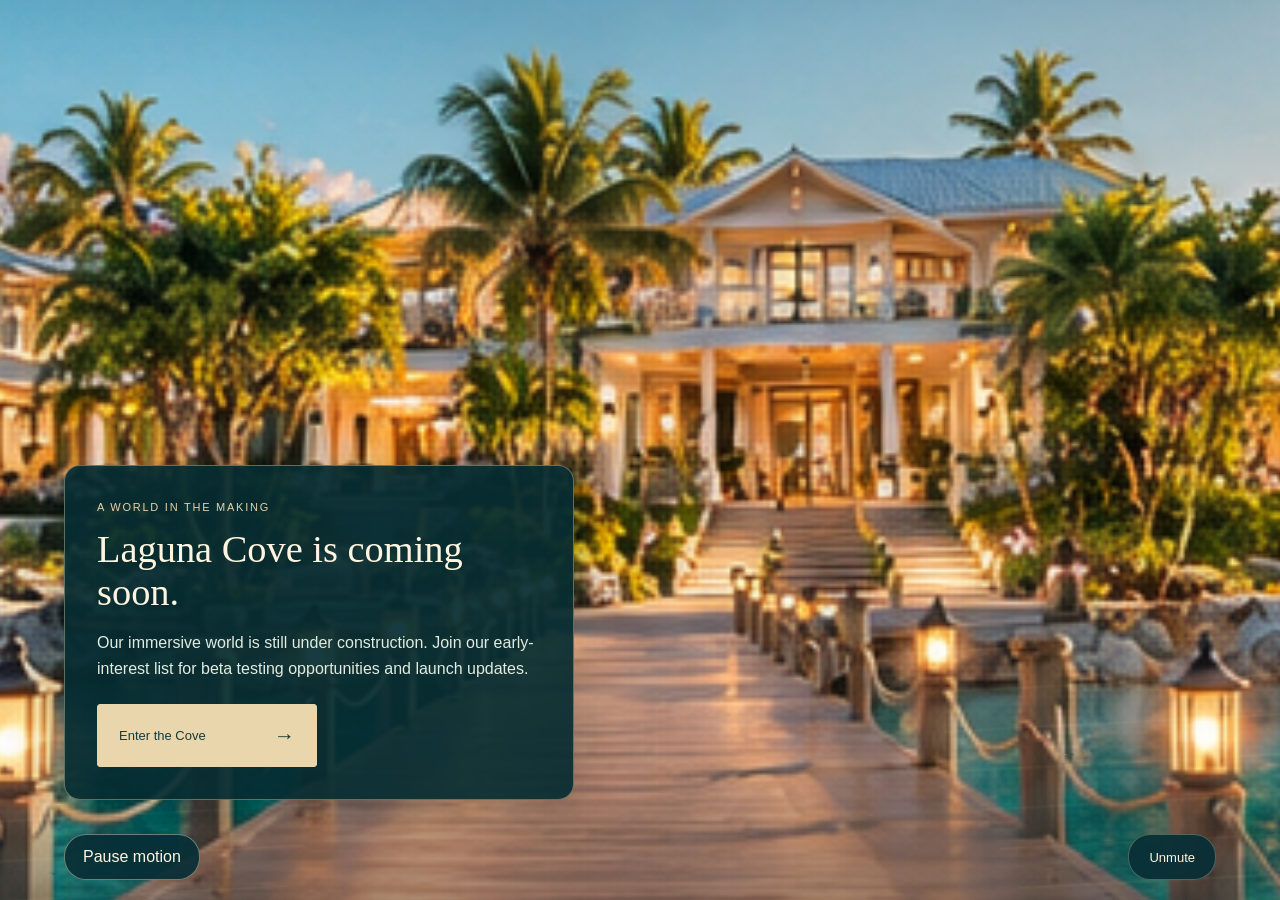
<file: index.html>
<!doctype html><html lang="en"><head><meta charset="utf-8"><meta name="viewport" content="width=device-width,initial-scale=1,viewport-fit=cover"><meta name="description" content="Laguna Cove is coming to life. Join our free early-interest list for beta testing opportunities and launch updates."><meta name="referrer" content="no-referrer"><meta name="theme-color" content="#062d32"><title>Laguna Cove · Coming to life</title>  <script type="module" crossorigin src="/assets/index-U1lv9lij.js"></script>
  <link rel="stylesheet" crossorigin href="/assets/index-CxpvNHzs.css">
</head><body><div id="root"></div><noscript>Please enable JavaScript to explore the Cove and join the list. Contact hello@laguna-cove.com for help.</noscript></body></html>
</file>
<file: assets/index-CxpvNHzs.css>
:root{--kb-inset:0px;color:#d4e5e1;--lightningcss-light: ;--lightningcss-dark:initial;color-scheme:dark;font-synthesis:none;text-rendering:optimizelegibility;-webkit-font-smoothing:antialiased;-moz-osx-font-smoothing:grayscale;background:#061e25;font:16px/1.5 DM Sans,Segoe UI,sans-serif}body{margin:0}#root{width:100%;min-height:100svh}h1,h2,h3{font-family:var(--heading,Georgia, serif);color:var(--text-h,#f7eedc);font-weight:500}p{margin:0}a{color:inherit}button,summary{touch-action:manipulation}.app-status{z-index:50;top:env(safe-area-inset-top,0px);color:#f7eedc;background:#061e25;border:1px solid #e7c48a;border-radius:12px;flex-wrap:wrap;align-items:center;gap:12px;padding:12px;display:flex;position:fixed;left:12px;right:12px}.app-status p{flex:240px}.app-status button{min-height:44px;padding:8px 12px}.intake-shell{--ink:#d8f4ef;--muted:#b1cfcb;--glow:#8bddd2;box-sizing:border-box;min-height:100svh;color:var(--ink);background:radial-gradient(at 10% 90%,#17616b70,#0000 55%),linear-gradient(140deg,#041923,#0b343e);font:15px/1.7 system-ui,sans-serif}.intake-shell *{box-sizing:border-box}.intake-shell [hidden]{display:none!important}.intake-shell nav{justify-content:space-between;align-items:center;gap:20px;max-width:1320px;margin:auto;padding:30px 5%;display:flex}.intake-shell a{color:var(--glow)}.intake-brand{letter-spacing:.2em;font:16px Georgia,serif;text-decoration:none;color:var(--ink)!important}.intake-shell nav>span,.intake-eyebrow{letter-spacing:.2em;color:var(--glow);font-size:10px}.intake-layout{grid-template-columns:1fr 1.1fr;align-items:start;gap:8%;max-width:1240px;margin:auto;padding:45px 5% 65px;display:grid}.intake-intro{padding-top:40px;position:sticky;top:60px}.intake-intro h1{letter-spacing:-.025em;margin:22px 0;font:clamp(36px,4.4vw,61px)/1.14 Georgia,serif}.intake-intro>p{max-width:44ch;color:var(--muted)}.intake-intro .intake-tagline{color:var(--glow);font:italic 22px/1.5 Georgia,serif}.intake-rule{background:var(--glow);width:80px;height:1px;margin:35px 0}.intake-intro .intake-wait{margin-top:36px;font-size:13px}.intake-card{background:#082831e6;border:1px solid #91d6cc33;border-radius:20px;padding:clamp(24px,3vw,40px);box-shadow:0 24px 70px #00141a35}.intake-card h2{margin:10px 0 12px;font:32px/1.2 Georgia,serif}.intake-card p{color:var(--muted)}.intake-card form{margin-top:25px}.intake-contact{grid-template-columns:1fr 1.3fr;gap:16px;display:grid}.intake-card label,.intake-card legend{color:var(--ink);font-size:13px}.intake-card input:not([type=radio]),.intake-card textarea{width:100%;color:var(--ink);font:inherit;background:#031e27;border:1px solid #7caea950;border-radius:8px;min-width:0;margin:7px 0 0;padding:12px;display:block}.intake-card textarea{resize:vertical}.intake-card textarea::placeholder{color:#93b4b1}.intake-card fieldset{border:0;margin:25px 0;padding:0}.intake-card legend{margin-bottom:10px}.intake-option{cursor:pointer;border:1px solid #7caea938;border-radius:9px;gap:12px;margin-bottom:9px;padding:13px;display:flex}.intake-option:has(input:checked){border-color:var(--glow);background:#164a50}.intake-option input{accent-color:#8bddd2;flex-shrink:0;width:16px;height:16px;margin-top:5px}.intake-option strong{font-size:13px;font-weight:500}.intake-option small{color:var(--muted);margin-top:4px;font-size:12px;line-height:1.55;display:block}.intake-optional{color:var(--muted)}.intake-card .intake-privacy,.intake-fineprint{font-size:11px;line-height:1.7}.intake-submit{color:#082c32;cursor:pointer;background:#9be0d2;border:0;border-radius:8px;justify-content:space-between;align-items:center;width:100%;min-height:48px;padding:13px 18px;font:600 14px system-ui,sans-serif;display:flex}.intake-submit:disabled{opacity:.65;cursor:wait}.intake-fineprint{text-align:center}.intake-shell :focus-visible{outline-offset:4px;outline:2px solid #b1f5df}.intake-shell footer{text-align:center;letter-spacing:.18em;color:#94b6b1;padding:0 20px 25px;font-size:9px}.intake-card .intake-error{color:#ffd1b8;font-size:13px}.intake-spam{background:#c4994812;border:1px solid #d8b57577;border-radius:12px;margin:25px 0;padding:20px}.intake-spam h3{color:#f5dca8;margin:0 0 10px;font-size:16px}.intake-spam p{margin:0;font-size:13px}.intake-success-icon{color:var(--glow);margin:20px 0;font:70px Georgia,serif}.intake-back{padding:12px 0;text-decoration:none;display:inline-block}@media (width<=760px){.intake-layout{grid-template-columns:1fr;gap:24px;padding-top:10px}.intake-intro{padding-top:0;position:static}.intake-intro h1{font-size:40px}.intake-intro .intake-wait{margin-top:18px}.intake-rule{margin:20px 0}.intake-contact{grid-template-columns:1fr}.intake-shell nav{padding:24px 5%}.intake-brand{font-size:13px}.intake-shell nav>span{font-size:8px}}.beta-arrival.beta-signup{isolation:isolate;height:auto;min-height:100svh;overflow:clip}.beta-signup>.cove-panorama{height:100svh;position:fixed;inset:0}.immersive-intake{z-index:1;position:relative}.immersive-intake .intake-shell{--ink:#fff4df;--muted:#d5e5dc;--glow:#ead6ac;color:var(--ink);background:linear-gradient(90deg,#03292e55,#0000 58%);min-height:100svh}.immersive-intake .intake-shell nav{max-width:1440px;padding:28px 5%}.immersive-intake .intake-layout{grid-template-columns:minmax(0,1fr) minmax(380px,530px);gap:8%;max-width:1440px;padding:30px 5% 110px}.immersive-intake .intake-intro{text-shadow:0 2px 12px #00292d,0 0 25px #00292d;padding-top:80px;top:100px}.immersive-intake .intake-intro h1{color:#fff5e4;font-size:clamp(40px,4.6vw,68px)}.immersive-intake .intake-intro>p{color:#f3eedc}.immersive-intake .intake-card{-webkit-backdrop-filter:blur(15px);backdrop-filter:blur(15px);background:#062c32e8;border:1px solid #e6d2a870;border-radius:18px;padding:30px;box-shadow:0 25px 80px #001d2755}.immersive-intake .intake-card input:not([type=radio]),.immersive-intake .intake-card textarea{color:#fff4df;background:#041f27d9;border-color:#c4d4ba66}.immersive-intake .intake-option{background:#062b3380;border-color:#c4d4ba55}.immersive-intake .intake-option:has(input:checked){background:#1c514e;border-color:#ead6ac}.immersive-intake .intake-submit{color:#123c3c;background:#ead6ac;min-height:48px}.immersive-intake .intake-continue{text-align:center;margin:25px 0 5px;display:block}.immersive-intake [data-success] p{margin:20px 0;font-size:16px;line-height:1.8}.immersive-intake .intake-shell footer{color:#f6edda;text-shadow:0 1px 8px #00252d;padding-bottom:100px}.signup-motion-control{z-index:5;color:#fff5e0;-webkit-backdrop-filter:blur(8px);backdrop-filter:blur(8px);background:#082f36ce;border:1px solid #fff5ce45;border-radius:24px;padding:0 14px;position:fixed;bottom:65px;left:5vw}@media (width<=760px){.beta-signup:has(.cove-panorama){min-height:100svh}.immersive-intake .intake-layout{grid-template-columns:minmax(0,1fr);gap:24px;padding:10px 5% 95px}.immersive-intake .intake-intro{padding-top:10px;position:static}.immersive-intake .intake-intro h1{font-size:42px}.immersive-intake .intake-intro>p:not(.intake-eyebrow):not(.intake-tagline){font-size:13px}.immersive-intake .intake-card{padding:24px 20px}.signup-motion-control{bottom:73px;left:auto;right:5vw}.immersive-intake .intake-shell footer{padding-bottom:120px}}@media (prefers-reduced-motion:no-preference){.immersive-intake,.beta-checkin{animation:.65s ease-out cove-screen-enter}@keyframes cove-screen-enter{0%{opacity:0;transform:translateY(8px)}to{opacity:1;transform:none}}}.beta-arrival .cove-panorama{z-index:-1;background:#32b6c0;position:absolute;inset:0;overflow:hidden;container-type:size}.cove-panorama-frame{transform-origin:50% 56%;width:max(100cqw,301.177cqh);height:max(100cqh,33.2031cqw);position:absolute;top:50%;left:50%;overflow:hidden;transform:translate(-50%,-50%)}.cove-panorama-frame img{-webkit-user-select:none;user-select:none;pointer-events:none;width:100%;max-width:none;height:auto;display:block;position:absolute;top:-19.6078%;left:0}.cove-water-window{filter:url(#cove-water-ripple);pointer-events:none;position:absolute;inset:0;-webkit-mask-image:linear-gradient(#0000 0% 55%,#000 68%);mask-image:linear-gradient(#0000 0% 55%,#000 68%)}.cove-filter-definitions{width:0;height:0;position:absolute;overflow:hidden}.beta-arrival:has(.cove-panorama) .beta-welcome .beta-eyebrow{letter-spacing:3px;margin:0 0 10px;font-size:8px}.beta-arrival:has(.cove-panorama) .beta-welcome h1{margin:0 0 12px;font-size:clamp(39px,3.8vw,58px);line-height:1.02}.beta-arrival:has(.cove-panorama) .beta-welcome>p:not(.beta-eyebrow){margin:0 0 12px;font-size:12px;line-height:1.6}.beta-arrival:has(.cove-panorama) .beta-welcome .beta-primary{min-width:245px;margin-top:1px;padding:11px 20px!important}.beta-arrival:has(.cove-panorama) .beta-welcome .beta-arrival-note{margin:12px 0 0!important;font-size:11px!important;line-height:1.4!important}.beta-arrival:has(.cove-panorama) .beta-arrival-note small{font-size:8px}.beta-arrival:has(.cove-panorama) .beta-welcome>.beta-text-button{min-height:30px;margin-top:2px;padding:5px 10px;font-size:10px!important}.beta-arrival:has(.cove-panorama) .beta-arrival-header{z-index:1;position:relative}.beta-arrival:has(.cove-panorama) .beta-arrival-footer{bottom:15px}.beta-arrival:has(.cove-panorama) .beta-arrival-footer>p{font-size:8px}.beta-arrival:has(.cove-panorama) .beta-arrival-footer small{margin-top:4px;font-size:11px}.beta-arrival:has(.cove-panorama) .beta-media-controls button{background:#092e34c7;padding:8px 13px;font-size:10px}.cove-panorama[data-motion=on]>.cove-panorama-frame,.cove-panorama[data-motion=on] .cove-water-window>.cove-panorama-frame{animation:none}.cove-panorama-header-shade{background:linear-gradient(#082f3655,#0000);height:130px}.cove-panorama-edge-shade{background:linear-gradient(#0000 80%,#062d3055)}.beta-arrival:has(.cove-panorama) .beta-welcome{text-align:left;width:min(430px,88vw);max-width:none;box-shadow:none;text-shadow:0 2px 8px #00252d,0 0 28px #00252dbb;background:0 0;border:0;border-radius:0;padding:0;top:auto;bottom:110px;left:5vw;transform:none}.beta-arrival:has(.cove-panorama) .beta-welcome h1{font-size:clamp(36px,3.4vw,54px);line-height:1.08}.beta-arrival:has(.cove-panorama) .beta-welcome:before{content:"";z-index:-1;pointer-events:none;background:radial-gradient(#032e3666,#0000 72%);position:absolute;inset:-25px -35px}.beta-arrival:has(.cove-panorama) .beta-welcome .beta-primary{text-shadow:none}.cove-water-window{clip-path:polygon(0 52%,36% 49%,31% 71%,17% 100%,0 100%,0 52%,100% 52%,100% 100%,83% 100%,68% 71%,62% 49%,100% 52%);-webkit-mask-image:none;mask-image:none}.cove-palm-window{clip-path:polygon(0 0,36% 0,37% 12%,16% 22%,0 33%);filter:url(#cove-frond-sway);position:absolute;inset:0}.cove-clouds{pointer-events:none;filter:blur(24px);opacity:.13;mix-blend-mode:screen;background:radial-gradient(at 18% 48%,#fff9 0,#0000 29%),radial-gradient(at 72% 30%,#fff7 0,#0000 33%);animation:90s ease-in-out infinite alternate cove-daylight-clouds;position:absolute;inset:-8% -12% 72%}@keyframes cove-daylight-clouds{0%{transform:translate(-3%)}to{transform:translate(5%)}}.cove-reflections{clip-path:polygon(0 58%,34% 58%,22% 100%,0 100%,0 58%,100% 58%,100% 100%,80% 100%,66% 58%,100% 58%);mix-blend-mode:soft-light;background:repeating-linear-gradient(177deg,#0000 0 18px,#fff5b722 20px,#0000 23px 40px);animation:8s linear infinite cove-reflections;position:absolute;inset:0}.cove-birds{fill:none;stroke:#264d51;stroke-width:1.2px;opacity:0;width:60px;animation:48s linear infinite cove-flight;position:absolute;top:22%;left:-10%}@keyframes cove-reflections{to{opacity:.45;background-position:35px 40px}}@keyframes cove-flight{0%,65%{opacity:0;transform:translate(0)}68%,90%{opacity:.6}to{opacity:0;transform:translate(120vw,-7vh)}}@media (width<=760px){.beta-arrival:has(.cove-panorama){min-height:780px}.beta-arrival:has(.cove-panorama) .beta-welcome{width:88vw;bottom:155px;left:6vw}.beta-arrival:has(.cove-panorama) .beta-welcome h1{font-size:39px}.beta-arrival:has(.cove-panorama) .beta-arrival-footer{align-items:start;bottom:22px}.beta-arrival:has(.cove-panorama) .beta-arrival-footer>p{display:none}.beta-arrival:has(.cove-panorama) .beta-media-controls{flex-wrap:wrap}}@media (prefers-reduced-motion:reduce){.cove-panorama *{animation:none!important}.cove-water-window,.cove-palm-window,.cove-reflections,.cove-birds,.cove-lantern,.cove-clouds{display:none}}.cove-audio-controls{z-index:5;color:#fff5e0;-webkit-backdrop-filter:blur(8px);backdrop-filter:blur(8px);background:#082f366b;border:1px solid #fff5ce45;border-radius:20px;align-items:center;gap:12px;max-width:92vw;padding:10px 14px;font:11px Arial,sans-serif;display:flex;position:fixed;bottom:60px;right:4vw}.cove-audio-controls button{color:inherit;background:0 0;border:1px solid #fff5ce66;border-radius:15px;min-height:40px;padding:8px 12px}.cove-audio-controls label{align-items:center;gap:8px;display:flex}.cove-audio-controls input{accent-color:#ead6ac;width:70px}.cove-audio-controls small{font-size:10px}@media (width<=760px){.cove-audio-controls{border-radius:12px;flex-wrap:wrap;gap:8px;font-size:10px;bottom:73px;left:6vw;right:auto}.cove-audio-controls button{padding:6px 10px}.cove-audio-controls input{width:55px}}.beta-arrival,.beta-member,.beta-loading{--beta-ink:#163d3d;--beta-cream:#f6f0e5;--beta-gold:#e6d2a8;--beta-green:#345b51;color:#f8f1e3;box-sizing:border-box;font-family:Arial,sans-serif}.beta-arrival *,.beta-member *,.beta-loading *{box-sizing:border-box}.beta-arrival button,.beta-member button,.beta-loading button{font:inherit;cursor:pointer;min-height:44px;box-shadow:none}.beta-arrival button:disabled,.beta-member button:disabled{opacity:.6;cursor:wait}.beta-arrival button:focus-visible,.beta-member button:focus-visible,.beta-member a:focus-visible,.beta-member input:focus-visible,.beta-member textarea:focus-visible,.beta-dialog input:focus-visible{outline-offset:4px;outline:3px solid #c2a462}.beta-arrival{isolation:isolate;background:#0c3439;height:100svh;min-height:680px;position:relative;overflow:hidden}.beta-environment,.beta-environment picture,.beta-environment img,.beta-environment video,.beta-shade{width:100%;height:100%;position:absolute;inset:0}.beta-environment{z-index:-1}.beta-environment img,.beta-environment video{object-fit:cover;object-position:62% 50%}.beta-environment video{opacity:0;transition:opacity 1.4s}.beta-environment video.is-ready{opacity:1}.beta-shade{background:linear-gradient(90deg,#01191ec9,#031c1f58 50%,#0000 80%),linear-gradient(#03171a60,#0000 25% 70%,#00181db8)}.beta-arrival-header,.beta-member-header{justify-content:space-between;align-items:center;gap:24px;padding:30px 4vw;display:flex}.beta-brand{color:inherit;letter-spacing:4px;white-space:nowrap;align-items:center;gap:12px;font-family:Georgia,serif;font-size:18px;text-decoration:none;display:flex}.beta-brand svg{fill:none;width:42px;stroke:var(--beta-gold);stroke-width:1.2px}.beta-brand small{letter-spacing:3px;color:#d8dbcf;margin-top:8px;font:8px Arial,sans-serif;display:block}.beta-arrival-actions{align-items:center;gap:28px;display:flex}.beta-eyebrow{letter-spacing:2.5px;color:var(--beta-gold);margin:0 0 18px;font-size:10px;font-weight:400;line-height:1.7}.beta-text-button{color:inherit;background:0 0;border:0;padding:10px 4px;font-size:13px!important}.beta-text-button span{margin-left:12px}.beta-welcome{max-width:650px;position:absolute;top:48%;left:8vw;transform:translateY(-38%)}.beta-welcome h1{letter-spacing:-2px;color:#fff6e8;margin:0 0 26px;font:clamp(54px,5.6vw,86px)/1.08 Georgia,serif}.beta-welcome h1 em{color:#efdfb9;font-weight:400}.beta-welcome>p:not(.beta-eyebrow){color:#e2e9e0;font-size:14px;line-height:1.95}.beta-primary{justify-content:space-between;align-items:center;gap:24px;text-decoration:none;display:inline-flex;color:#163c3c!important;background:#ead6ac!important;border:1px solid #ead6ac!important;border-radius:3px!important;padding:15px 21px!important;font-size:13px!important}.beta-primary:hover{background:#fff0d1!important}.beta-primary span{font-size:21px}.beta-welcome .beta-primary{min-width:235px;margin-top:15px}.beta-arrival-note{margin-top:22px;font:italic 14px/1.8 Georgia,serif!important}.beta-arrival-note small{opacity:.85;font:10px/1.7 Arial,sans-serif}.beta-arrival-footer{justify-content:space-between;align-items:flex-end;gap:24px;display:flex;position:absolute;bottom:25px;left:4vw;right:4vw}.beta-arrival-footer>p{letter-spacing:2px;font-size:9px;line-height:1.8}.beta-arrival-footer>p span{opacity:.5;margin:0 10px}.beta-arrival-footer small{letter-spacing:0;color:#ceddd3;margin-top:10px;font:italic 13px Georgia,serif;display:block}.beta-media-controls{gap:10px;display:flex}.beta-media-controls button{color:#fff5e0;background:#092e3480;border:1px solid #fff5ce50;border-radius:24px;padding:10px 16px;font-size:11px}.beta-sr-only{clip-path:inset(50%);white-space:nowrap;width:1px;height:1px;padding:0;position:absolute;overflow:hidden}.beta-dialog{color:var(--beta-ink);background:var(--beta-cream);border:1px solid #8a9e8d;border-radius:8px;width:calc(100% - 32px);max-width:510px;max-height:90svh;padding:38px;overflow:auto;box-shadow:0 20px 80px #001d2780}.beta-dialog::backdrop{background:#052b32c0}.beta-dialog-close{color:var(--beta-ink);background:0 0;border:0;min-width:40px;position:absolute;top:8px;right:10px;font:28px Arial,sans-serif!important}.beta-dialog h2{margin:0 0 20px;font:34px Georgia,serif}.beta-dialog p{font-size:13px;line-height:1.7}.beta-dialog .beta-eyebrow{color:#587264;font-size:9px}.beta-dialog label,.beta-member form>label{color:var(--beta-ink);gap:8px;margin:18px 0;font-size:12px;font-weight:700;line-height:1.5;display:grid}.beta-dialog input,.beta-member input,.beta-member textarea,.beta-member select{color:var(--beta-ink);min-width:0;max-width:100%;box-shadow:none;background:#fffdf7;border:1px solid #b4c2b6;border-radius:5px;padding:12px;font:14px Arial,sans-serif}.beta-dialog input{width:100%;min-height:46px}.beta-dialog .beta-primary{justify-content:center;width:100%;margin-top:8px}.beta-dialog .beta-text-button{color:#416155;text-align:left;margin:18px 0 0;display:block;font-size:12px!important}.beta-fineprint{line-height:1.65;color:#63736a!important;font-size:11px!important}.beta-error{color:#843e30;background:#fff0e8;border:1px solid #c77969;border-radius:5px;padding:12px 15px;font-size:13px;line-height:1.6}.beta-member{min-height:100svh;color:var(--beta-ink);background:#eeeade}.beta-member-header{color:#f6edda;background:#0b3036;padding:21px 4vw}.beta-member-controls{align-items:center;gap:22px;display:flex}.beta-member-controls>div{gap:3px;display:grid}.beta-member-controls .beta-eyebrow{letter-spacing:1.5px;margin:0;font-size:8px}.beta-member-controls strong{font-size:12px;font-weight:400}.beta-profile-switch select{color:#f6edda;background:#153d3f;border-color:#6c8375;max-width:230px;padding:10px;font-size:12px}.beta-safety-strip{color:#e3e6cf;letter-spacing:1.6px;background:#204d49;align-items:center;gap:12px;padding:10px 4vw;font-size:9px;display:flex}.beta-safety-strip>span:last-child{letter-spacing:.3px;margin-left:auto;font-size:10px}.beta-dot{background:#afd9bf;border-radius:50%;flex-shrink:0;width:5px;height:5px}.beta-member-content{max-width:1420px;min-height:65svh;margin:auto;padding:30px 5vw 55px}.beta-member h1{letter-spacing:-1px;margin:0 0 15px;font:clamp(32px,3.4vw,48px)/1.18 Georgia,serif}.beta-member h2{margin:0 0 16px;font:28px/1.25 Georgia,serif}.beta-member h3{margin:25px 0 15px;font:21px Georgia,serif}.beta-member p{font-size:13px;line-height:1.8}.beta-member .beta-eyebrow{color:#66816c;margin:0 0 14px;font-size:9px}.beta-card{background:#fbf8ef;border:1px solid #d2d9c9;border-radius:10px;padding:30px}.beta-tabs{border-bottom:1px solid #becbbb;gap:6px;margin:0 0 32px;display:flex;overflow-x:auto}.beta-tabs button{white-space:nowrap;color:#546e5d;background:0 0;border:0;border-bottom:2px solid #0000;border-radius:0;padding:13px 20px 17px;font-size:12px}.beta-tabs button[aria-current=page]{color:#1c4a43;border-bottom-color:#447362;font-weight:700}.beta-section-heading{justify-content:space-between;align-items:center;gap:22px;margin-bottom:24px;display:flex}.beta-section-heading h1{margin:0}.beta-pill{color:#48604d;white-space:nowrap;background:#e5e9da;border:1px solid #b9c4ac;border-radius:30px;padding:8px 13px;font-size:10px;line-height:1.5;display:inline-block}.beta-home-scene{isolation:isolate;background:#16383b;border-radius:10px;margin:0;position:relative;overflow:hidden}.beta-home-scene img{object-fit:contain;background:#16383b;width:100%;max-height:65svh;display:block}.beta-home-scene figcaption{color:#f7edda;justify-content:space-between;align-items:center;gap:18px;padding:15px 20px;font-size:13px;display:flex}.beta-home-scene figcaption small{color:#c2d4c6;font-size:10px}.beta-home-below{justify-content:space-between;align-items:center;gap:24px;padding:27px 0;display:flex}.beta-home-below h2{margin:0}.beta-home-below p{max-width:78ch;margin-bottom:0}.beta-secondary{color:#345b4c;white-space:nowrap;background:#f7f5e9;border:1px solid #8aa18b;border-radius:5px;padding:12px 17px;font-size:12px}.beta-callout{color:#4d644e;background:#dfe7d7;border-left:3px solid #8ea17c;border-radius:2px;padding:14px 18px;font-size:12px!important;line-height:1.8!important}.beta-onboarding{max-width:690px;margin:35px auto}.beta-onboarding form{margin-top:25px}.beta-onboarding fieldset{border:0;margin:24px 0;padding:0}.beta-onboarding legend{margin-bottom:10px;font-size:12px;font-weight:700}.beta-template{background:#edf0e3;border:1px solid #b2c0a7;border-radius:7px;align-items:center;gap:15px;padding:20px;display:flex}.beta-template input{accent-color:#496f5b;width:17px;height:17px}.beta-template strong,.beta-template small{font-size:12px;line-height:1.7;display:block}.beta-template small{color:#70816c;font-size:11px;font-weight:400}.beta-provisioning-steps{font-size:12px;line-height:2}.beta-two-column{grid-template-columns:1.1fr .9fr;gap:25px;display:grid}.beta-boundary{background:#e0e6d6}.beta-boundary li{margin-bottom:12px;font-size:12px;line-height:1.8}.beta-admin{padding-top:25px}.beta-invitation-result{border-top:1px solid #d1d9c4;margin-top:26px}.beta-invitation-result label{gap:8px;margin:15px 0;font-size:12px;display:grid}.beta-invitation-result textarea{resize:vertical;width:100%;font-family:monospace;font-size:12px}.beta-chat{padding:0;overflow:hidden}.beta-transcript{flex-direction:column;gap:18px;min-height:220px;max-height:48svh;padding:25px;display:flex;overflow-y:auto}.beta-message{overflow-wrap:anywhere;background:#e8eddf;border-radius:10px;align-self:flex-start;max-width:78%;padding:15px 18px}.beta-message-user{color:#fff5df;background:#264f49;align-self:flex-end}.beta-message small{opacity:.8;font-size:10px}.beta-message p{white-space:pre-wrap;margin:7px 0 0}.beta-chat-form{border-top:1px solid #d6ddcd;align-items:flex-end;gap:14px;padding:18px;display:flex}.beta-chat-form textarea{resize:vertical;flex:1;min-height:70px;font-size:15px}.beta-chat-form button{min-height:47px}.beta-empty{color:#74846f;text-align:center;align-self:center;margin:auto}.beta-file-picker{background:#e3e9d7;border-radius:6px;flex-direction:column;gap:12px;max-width:100%;padding:18px;font-size:12px;font-weight:700;line-height:1.5;display:inline-flex;position:relative}.beta-file-picker input{background:#f9fbef;max-width:100%;font-size:12px;display:block}.beta-file-list{padding:0;list-style:none}.beta-file-list li{border-top:1px solid #d6deca;justify-content:space-between;align-items:center;gap:15px;padding:16px 0;font-size:12px;display:flex}.beta-file-list strong,.beta-file-list small{display:block}.beta-file-list small{color:#75856c;margin-top:7px;font-size:10px}.beta-file-list a{color:#446b54;font-size:12px;text-decoration:underline}.beta-wallet{text-align:center;color:#f1e7cd;background:linear-gradient(135deg,#204e49,#123d40);padding:35px}.beta-sand-dollar{color:#e4d1a0;font-size:44px}.beta-wallet>strong{margin:8px;font:62px Georgia,serif;display:block}.beta-wallet p{color:#cbd9c6;font-size:12px}.beta-wallet .beta-pill{color:#d9e1cc;background:#ffffff0c;border-color:#788f79;margin-top:10px}.beta-member-footer{color:#657d65;border-top:1px solid #cdd6c4;justify-content:space-between;gap:20px;max-width:1320px;margin:auto;padding:23px 0;font:italic 14px Georgia,serif;display:flex}.beta-member-footer span{letter-spacing:.3px;font:10px Arial,sans-serif}.beta-loading{background:#0b3036;flex-direction:column;align-items:flex-start;gap:30px;min-height:100svh;padding:7vw;display:flex}.beta-loading h1{font:42px Georgia,serif}.beta-loading p{font-size:14px}.beta-loading .beta-error{max-width:600px}@media (width<=760px){.beta-arrival-header{padding:22px}.beta-brand{letter-spacing:2px;gap:8px;font-size:13px}.beta-brand svg{width:30px}.beta-brand small{letter-spacing:2px;font-size:6px}.beta-arrival-actions>.beta-eyebrow{display:none}.beta-arrival-actions{gap:0}.beta-welcome{top:48%;left:26px;right:22px;transform:translateY(-35%)}.beta-welcome h1{letter-spacing:-1.7px;font-size:57px}.beta-welcome>p:not(.beta-eyebrow){font-size:12px}.beta-welcome .beta-eyebrow{letter-spacing:2px;font-size:8px}.beta-welcome .beta-primary{min-width:220px}.beta-shade{background:linear-gradient(90deg,#032c36b5,#072c3440),linear-gradient(#062f3540,#0000 35%,#012d3590)}.beta-environment img,.beta-environment video{object-position:60% 50%}.beta-arrival-footer{bottom:20px;left:25px;right:25px}.beta-arrival-footer>p{letter-spacing:1px;max-width:130px;font-size:7px}.beta-arrival-footer>p span{display:none}.beta-arrival-footer small{font-size:11px}.beta-media-controls{flex-direction:column;gap:7px}.beta-media-controls button{padding:9px 13px;font-size:10px}.beta-dialog{padding:34px 24px}.beta-dialog h2{font-size:30px}.beta-member-header{flex-wrap:wrap;gap:18px;padding:18px}.beta-member-header .beta-brand{font-size:13px}.beta-member-controls{justify-content:space-between;gap:12px;width:100%}.beta-member-controls>div{display:none}.beta-profile-switch{flex:1}.beta-profile-switch select{width:100%;max-width:100%;font-size:12px}.beta-safety-strip{letter-spacing:1.1px;flex-wrap:wrap;gap:7px;padding:10px 18px;font-size:8px}.beta-safety-strip>span:last-child{letter-spacing:0;width:100%;margin:0 0 0 12px;font-size:9px}.beta-member-content{padding:18px 17px 35px}.beta-tabs{gap:0;margin-bottom:25px}.beta-tabs button{padding:12px 14px 15px;font-size:11px}.beta-section-heading{flex-direction:column;align-items:flex-start;gap:15px;margin-bottom:20px}.beta-member h1{letter-spacing:-.5px;font-size:33px}.beta-member h2{font-size:25px}.beta-card{padding:23px}.beta-home-scene img{object-fit:contain;min-height:260px;max-height:none}.beta-home-scene figcaption{flex-direction:column;align-items:flex-start;gap:7px;padding:13px 15px}.beta-home-scene figcaption small{font-size:9px}.beta-home-below{flex-direction:column;align-items:flex-start;gap:16px}.beta-home-below .beta-secondary{justify-content:space-between;width:100%;display:flex}.beta-two-column{grid-template-columns:1fr}.beta-onboarding{margin:15px auto}.beta-onboarding .beta-primary{justify-content:center;width:100%}.beta-template{gap:11px;padding:15px}.beta-chat{padding:0}.beta-transcript{max-height:46svh;padding:15px}.beta-message{max-width:90%;padding:12px 14px}.beta-chat-form{flex-direction:column;align-items:stretch;gap:11px;padding:13px}.beta-chat-form .beta-primary{justify-content:center}.beta-file-list li{align-items:flex-start}.beta-member-footer{flex-direction:column;gap:10px;margin:0 18px;padding:20px 0}.beta-member-footer span{font-size:9px}}@media (prefers-reduced-motion:reduce){.beta-environment video{transition:none}}.beta-member h1,.beta-member h2,.beta-member h3,.beta-dialog h2{color:inherit}.beta-member p{margin:0 0 14px}.beta-member .beta-message p{margin:7px 0 0}.beta-member .beta-wallet p{margin:8px 0 16px}.beta-member .beta-callout{margin:14px 0 22px}.beta-member .beta-home-below p{margin:12px 0 0}.beta-dialog,.beta-member{--lightningcss-light:initial;--lightningcss-dark: ;color-scheme:light}.beta-member-header{--lightningcss-light: ;--lightningcss-dark:initial;color-scheme:dark}.member-weather{margin:24px 0}.member-weather a{color:#285f62}.member-weather small{font-size:12px;line-height:1.6}.weather-location-form{gap:14px;max-width:600px;margin-top:20px;display:grid}.weather-location-form label{gap:7px;font-size:13px;display:grid}.weather-location-form input{color:#163d3d;font:inherit;background:#fff;border:1px solid #b5c5b9;border-radius:4px;padding:12px}.weather-location-form ul{gap:8px;padding:0;list-style:none;display:grid}.beta-arrival .cove-panorama-frame{width:max(100cqw,614.4cqh);height:max(100cqh,16.276cqw)}.beta-arrival .cove-panorama-frame img{top:-70%}.beta-arrival .cove-water-window{clip-path:polygon(0 75%,37% 73%,32% 100%,0 100%,0 75%,100% 75%,100% 100%,68% 100%,63% 73%,100% 75%)}.beta-arrival.cove-gate{align-items:flex-end;height:100dvh;min-height:0;max-height:100dvh;padding:clamp(20px,4vh,44px) 5vw 100px;display:flex;overflow:hidden}.gate-message{z-index:1;color:#fff4df;background:#062d32ed;border:1px solid #e6d2a866;border-radius:16px;max-width:510px;padding:clamp(20px,3vw,32px);position:relative;box-shadow:0 12px 45px #00212944}.gate-message .beta-eyebrow{letter-spacing:.16em;margin:0 0 12px;font-size:11px}.gate-message h1{color:#fff4df;margin:0 0 16px;font:clamp(28px,3vw,43px)/1.12 Georgia,serif}.gate-message>p:not(.beta-eyebrow){color:#e1ebe0;margin:0 0 22px;font-size:16px;line-height:1.6}.gate-message .beta-primary{min-width:220px;min-height:48px}.gate-controls{bottom:max(20px,env(safe-area-inset-bottom));z-index:5;position:absolute;left:5vw}.gate-motion{color:#fff5e0;background:#082f36ed;border:1px solid #fff5ce66;border-radius:22px;min-height:44px;padding:10px 18px;font-size:13px}.signup-motion-control .gate-motion{background:0 0;border:0}body:has(.cove-gate) .cove-audio-controls{left:auto;right:5vw;bottom:max(20px,env(safe-area-inset-bottom));background:#082f36ed;border-radius:22px;min-height:44px;padding:0 8px}body:has(.cove-gate) .cove-audio-controls button{border:0;font-size:13px}.beta-arrival.beta-signup>.cove-panorama{z-index:0;width:100%;height:100dvh;position:fixed;inset:0}.beta-arrival.beta-signup{isolation:isolate;background:0 0;overflow:visible;transform:none}.beta-signup .immersive-intake{z-index:1;animation:none;transform:none}.immersive-intake .intake-layout{max-width:1440px;padding:28px 5% 130px;display:block}.immersive-intake .intake-card{max-width:550px;margin-left:auto;padding:30px}.signup-development h1{color:#fff4df;margin:0 0 18px;font:clamp(27px,2.5vw,35px)/1.18 Georgia,serif}.signup-development p{color:#e1ebe0;margin:12px 0;font-size:15px;line-height:1.65}.signup-development .signup-free{color:#ead6ac;font-size:13px}.signup-development .intake-eyebrow{letter-spacing:.18em;color:#ead6ac;font-size:10px}.immersive-intake .intake-shell nav{background:0 0}@media (width<=760px){.beta-arrival.cove-gate{align-items:flex-end;padding:18px 5vw 88px}.gate-message{max-width:100%;padding:22px}.gate-message h1{font-size:30px}.gate-message>p:not(.beta-eyebrow){margin-bottom:18px;font-size:15px;line-height:1.5}.immersive-intake .intake-layout{padding:15px 5% 130px}.immersive-intake .intake-card{margin:0 auto;padding:24px 20px}}@media (height<=560px){.beta-arrival.cove-gate{padding:12px 5vw 72px}.gate-message{max-width:610px;padding:16px 22px}.gate-message .beta-eyebrow{margin-bottom:6px}.gate-message h1{margin-bottom:10px;font-size:28px}.gate-message>p:not(.beta-eyebrow){margin-bottom:12px;font-size:15px;line-height:1.4}}
</file>
